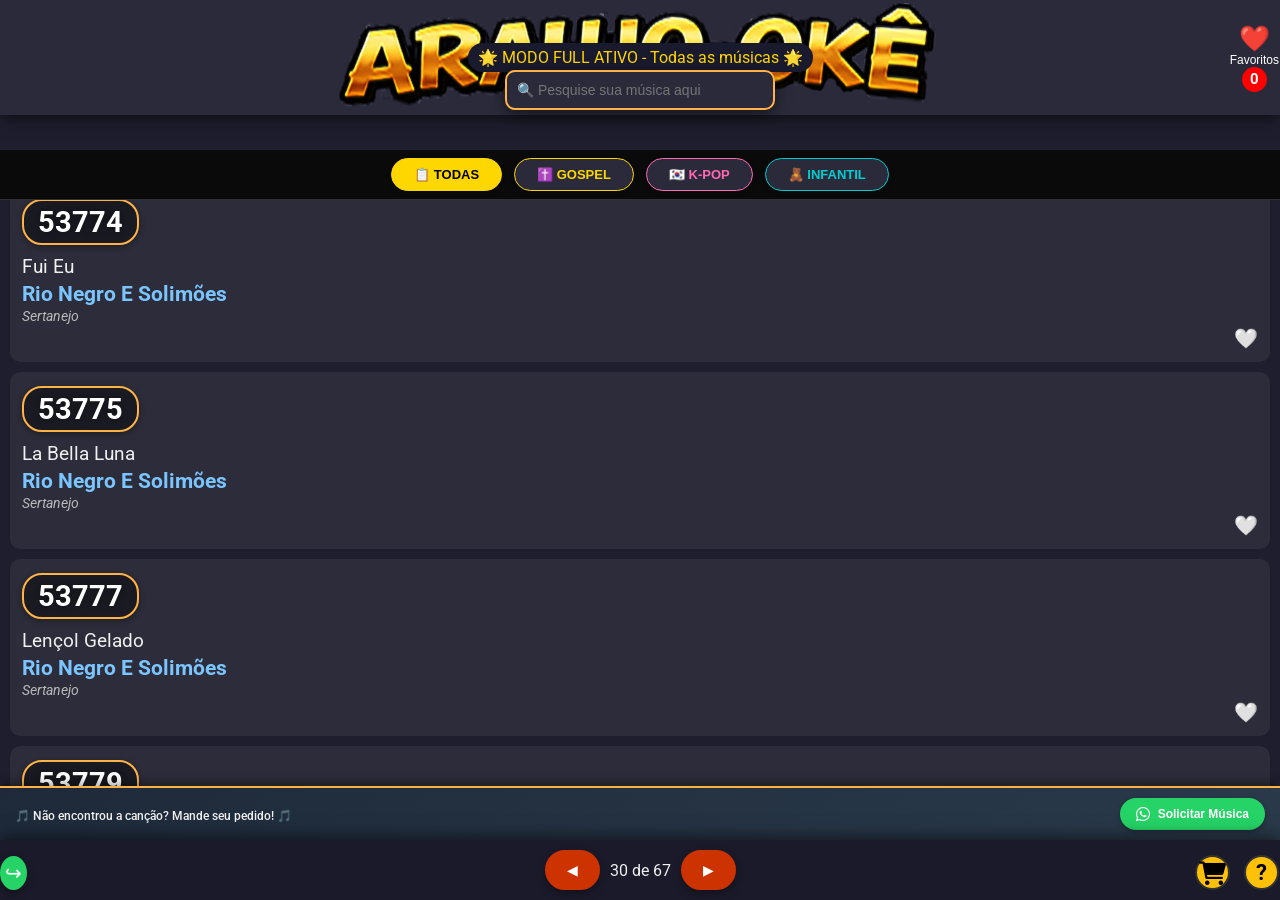
<file: index.html>
<!DOCTYPE html>
<html lang="pt-BR">
<head>
    <meta charset="UTF-8">
    <meta name="viewport" content="width=device-width, initial-scale=1.0, maximum-scale=1.0, user-scalable=no">
    <meta property="og:title" content="Catálogo ARAUJO-OKÊ">
    <meta property="og:description" content="Explore nosso catálogo completo de músicas para karaokê e divirta-se cantando!">
    <meta property="og:image" content="https://i.postimg.cc/zGgC8L0b/IMG-20250302-212454-732.webp">
    <meta property="og:url" content="https://ecdiversoes.github.io/catalogo2/">
    <title>Catálogo ARAUJO-OKÊ</title>
    <meta name="theme-color" content="#000000">
    <link rel="manifest" href="manifest.json">
    <link rel="stylesheet" href="https://cdnjs.cloudflare.com/ajax/libs/font-awesome/6.0.0/css/all.min.css">
    <link rel="apple-touch-icon" href="icon-192x192.png">
    <link rel="apple-touch-icon" href="icon-310x310.png">
    <link rel="icon" href="./favicon.ico" type="image/x-icon">
    <link rel="stylesheet" href="styles.css">
    <link href="https://fonts.googleapis.com/css2?family=Roboto:wght@400;500;700&display=swap" rel="stylesheet">
    <style>
        /* Espaçador para manter a altura original do título */
        .titulo-espacador {
            height: 48px;
            margin: 0;
            visibility: hidden;
        }
        
        @media (max-width: 480px) {
            .titulo-espacador {
                height: 40px;
            }
        }
        
        /* Estilos para os botões de filtro rápido - BARRA FIXA MAIS BAIXA */
        .filtros-rapidos {
            position: fixed;
            top: 150px;
            left: 0;
            width: 100%;
            display: flex;
            justify-content: center;
            gap: 12px;
            padding: 8px 10px;
            background-color: #0a0a0a;
            z-index: 999;
            border-bottom: 1px solid #333;
            flex-wrap: wrap;
        }
        
        .btn-filtro {
            padding: 8px 22px;
            border: none;
            border-radius: 30px;
            font-size: 13px;
            font-weight: bold;
            cursor: pointer;
            transition: all 0.3s ease;
            background-color: #2a2a3a;
            color: #FFFFFF;
            box-shadow: 0 2px 5px rgba(0, 0, 0, 0.2);
        }
        
        .btn-filtro:hover {
            transform: scale(1.05);
        }
        
        .btn-filtro.todas {
            background-color: #4dabf7;
            color: #000000;
        }
        
        .btn-filtro.todas:hover {
            background-color: #3a8fd6;
        }
        
        .btn-filtro.gospel {
            background-color: #2a2a3a;
            border: 1px solid #FFD700;
            color: #FFD700;
        }
        
        .btn-filtro.gospel:hover {
            background-color: #FFD700;
            color: #000000;
        }
        
        .btn-filtro.kpop {
            background-color: #2a2a3a;
            border: 1px solid #FF69B4;
            color: #FF69B4;
        }
        
        .btn-filtro.kpop:hover {
            background-color: #FF69B4;
            color: #000000;
        }
        
        /* Estilos para o botão Infantil */
        .btn-filtro.infantil {
            background-color: #2a2a3a;
            border: 1px solid #00CED1;
            color: #00CED1;
        }
        
        .btn-filtro.infantil:hover {
            background-color: #00CED1;
            color: #000000;
        }
        
        .btn-filtro.ativo {
            background-color: #FFD700;
            color: #000000;
            border: 1px solid #FFD700;
        }
        
        .btn-filtro.kpop.ativo {
            background-color: #FF69B4;
            color: #000000;
            border: 1px solid #FF69B4;
        }
        
        .btn-filtro.infantil.ativo {
            background-color: #00CED1;
            color: #000000;
            border: 1px solid #00CED1;
        }
        
        /* Ajuste da área rolável */
        .conteudo-rolavel {
            position: fixed;
            top: 175px;
            bottom: 60px;
            left: 0;
            right: 0;
            width: 100%;
            margin: 0;
            overflow-y: auto;
            padding: 0px;
        }
        
        @media (max-width: 480px) {
            .filtros-rapidos {
                top: 115px;
                padding: 6px 10px;
                gap: 6px;
            }
            
            .btn-filtro {
                padding: 5px 14px;
                font-size: 11px;
            }
            
            .conteudo-rolavel {
                top: 158px;
                bottom: 55px;
            }
        }
    </style>
</head>
<body>

<div class="rodape">
    <div class="rodape-mensagem">
        <span>🎵 Não encontrou a canção? Mande seu pedido! 🎵</span>
    </div>
    <button class="botao-pedido" onclick="enviarPedidoWhatsApp()">
        <i class="fab fa-whatsapp"></i> Solicitar Música
    </button>
</div>

<button class="share-button" onclick="compartilharWhatsApp()">
    &#x21AA;
    <span class="fallback-text"></span>
</button>

<div class="cabecalho-fixo">
    <!-- ESPAÇADOR INVISÍVEL PARA MANTER A ALTURA ORIGINAL -->
    <div class="titulo-espacador"></div>
    
    <input type="search" id="pesquisa" placeholder="🔍 Pesquise sua música aqui">
    <div id="resultado-pesquisa" class="resultado-pesquisa"></div>
    <div id="aviso"></div>
    <a href="favoritos.html" class="favoritos-link">
        <span class="heart">❤️</span>
        <span class="text">Favoritos</span>
        <span class="counter">0</span>
    </a>
    <a href="vendas.html" class="vendas-button">
        <i class="fas fa-shopping-cart"></i>
    </a>
    <a href="nova_tela.html" class="help-button">?</a>
    <div class="controles-paginacao">
        <button id="anterior">&#9664;</button>
        <span id="info-paginacao"> 1 de 1</span>
        <button id="proximo">&#9654;</button>
    </div>
</div>

<!-- BARRA FIXA DOS BOTÕES DE FILTRO -->
<div class="filtros-rapidos">
    <button id="btn-todas" class="btn-filtro todas ativo">📋 TODAS</button>
    <button id="btn-gospel" class="btn-filtro gospel">✝️ GOSPEL</button>
    <button id="btn-kpop" class="btn-filtro kpop">🇰🇷 K-POP</button>
    <button id="btn-infantil" class="btn-filtro infantil">🧸 INFANTIL</button>
</div>

<div class="conteudo-rolavel">
    <div id="catalogo" class="lista-simples"></div>
</div>

<script src="script.js"></script>

<script>
    // Funções para os botões de filtro rápido
    const btnTodas = document.getElementById('btn-todas');
    const btnGospel = document.getElementById('btn-gospel');
    const btnKpop = document.getElementById('btn-kpop');
    const btnInfantil = document.getElementById('btn-infantil');
    const pesquisaInput = document.getElementById('pesquisa');
    
    function filtrarPorGenero(genero) {
        // Limpa a pesquisa
        if (pesquisaInput) {
            pesquisaInput.value = '';
            sessionStorage.removeItem('termoPesquisaIndex');
        }
        
        // Dispara o filtro no script principal
        if (typeof window.filtrarPorGeneroExterno === 'function') {
            window.filtrarPorGeneroExterno(genero);
        } else {
            const event = new CustomEvent('filtroGenero', { detail: { genero: genero } });
            window.dispatchEvent(event);
        }
        
        // Atualiza estilo dos botões
        if (genero === 'todas') {
            btnTodas.classList.add('ativo');
            btnGospel.classList.remove('ativo');
            btnKpop.classList.remove('ativo');
            btnInfantil.classList.remove('ativo');
        } else if (genero === 'gospel') {
            btnGospel.classList.add('ativo');
            btnTodas.classList.remove('ativo');
            btnKpop.classList.remove('ativo');
            btnInfantil.classList.remove('ativo');
        } else if (genero === 'kpop') {
            btnKpop.classList.add('ativo');
            btnTodas.classList.remove('ativo');
            btnGospel.classList.remove('ativo');
            btnInfantil.classList.remove('ativo');
        } else if (genero === 'infantil') {
            btnInfantil.classList.add('ativo');
            btnTodas.classList.remove('ativo');
            btnGospel.classList.remove('ativo');
            btnKpop.classList.remove('ativo');
        }
    }
    
    if (btnTodas) {
        btnTodas.addEventListener('click', () => filtrarPorGenero('todas'));
    }
    
    if (btnGospel) {
        btnGospel.addEventListener('click', () => filtrarPorGenero('gospel'));
    }
    
    if (btnKpop) {
        btnKpop.addEventListener('click', () => filtrarPorGenero('kpop'));
    }
    
    if (btnInfantil) {
        btnInfantil.addEventListener('click', () => filtrarPorGenero('infantil'));
    }

    // ============================================
    // SERVICE WORKER - MÉTODO 2 (VERIFICAÇÃO DIRETA)
    // ============================================

    let redirecionamentoRealizado = false;
    const VERSAO_ATUAL = 'karaoke-cache-1.6'; // MANTENHA IGUAL AO SERVICE-WORKER.JS

    // Função para verificar versão no service-worker.js
    async function verificarVersaoServidor() {
        if (redirecionamentoRealizado) return false;
        
        try {
            // Busca o service-worker.js com timestamp para evitar cache
            const response = await fetch('./service-worker.js?t=' + Date.now());
            const swContent = await response.text();
            
            // Extrai a versão do arquivo
            const versaoMatch = swContent.match(/CACHE_NAME\s*=\s*['"]([^'"]+)['"]/);
            
            if (versaoMatch && versaoMatch[1]) {
                const versaoServidor = versaoMatch[1];
                console.log('[VERIFICAÇÃO] Versão no servidor:', versaoServidor);
                console.log('[VERIFICAÇÃO] Versão atual na página:', VERSAO_ATUAL);
                
                // Se as versões são diferentes, redireciona
                if (versaoServidor !== VERSAO_ATUAL) {
                    console.log('[VERIFICAÇÃO] ✅ VERSÃO DIFERENTE DETECTADA! Redirecionando...');
                    redirecionamentoRealizado = true;
                    
                    // Extrai também data e novas músicas do SW
                    const dataMatch = swContent.match(/DATA_ATUALIZACAO\s*=\s*['"]([^'"]+)['"]/);
                    const novasMatch = swContent.match(/NOVAS_CANCOES\s*=\s*['"]([^'"]+)['"]/);
                    
                    const dataAtualizacao = dataMatch ? dataMatch[1] : '04 de Maio 2026';
                    const novasCancoes = novasMatch ? novasMatch[1] : '+500';
                    
                    // Salva a nova versão no localStorage
                    localStorage.setItem('ultimaVersao', versaoServidor);
                    
                    // Redireciona para página de atualização
                    window.location.href = `./atualizacao.html?novas=${encodeURIComponent(novasCancoes)}&data=${encodeURIComponent(dataAtualizacao)}`;
                    return true;
                }
            } else {
                console.log('[VERIFICAÇÃO] Não foi possível encontrar a versão no service-worker.js');
            }
        } catch (error) {
            console.log('[VERIFICAÇÃO] Erro ao buscar service-worker.js:', error);
        }
        return false;
    }

    // Registra o Service Worker
    if ('serviceWorker' in navigator) {
        // Registra com timestamp para evitar cache
        navigator.serviceWorker.register('./service-worker.js?v=' + Date.now())
            .then(registration => {
                console.log('[SW] Service Worker registrado com sucesso');
                
                // Verifica se já existe um worker esperando
                if (registration.waiting && !redirecionamentoRealizado) {
                    console.log('[SW] Worker esperando encontrado');
                    redirecionamentoRealizado = true;
                    window.location.href = './atualizacao.html?novas=+500&data=04%20de%20Maio%202026';
                }
                
                // Detecta quando uma nova versão é encontrada
                registration.addEventListener('updatefound', () => {
                    const newWorker = registration.installing;
                    console.log('[SW] Nova versão do Service Worker encontrada!');
                    
                    newWorker.addEventListener('statechange', () => {
                        if (newWorker.state === 'installed' && navigator.serviceWorker.controller && !redirecionamentoRealizado) {
                            console.log('[SW] Nova versão instalada e pronta!');
                            redirecionamentoRealizado = true;
                            window.location.href = './atualizacao.html?novas=+500&data=04%20de%20Maio%202026';
                        }
                    });
                });
            })
            .catch(error => {
                console.log('[SW] Erro ao registrar Service Worker:', error);
            });
        
        // Escuta mensagens do Service Worker
        navigator.serviceWorker.addEventListener('message', (event) => {
            console.log('[SW] Mensagem recebida do Service Worker:', event.data);
            
            if (event.data && event.data.type === 'FORCE_REDIRECT' && !redirecionamentoRealizado) {
                console.log('[SW] FORCE_REDIRECT recebido');
                redirecionamentoRealizado = true;
                window.location.href = `./atualizacao.html?novas=${event.data.data.novasCancoes}&data=${encodeURIComponent(event.data.data.dataAtualizacao)}`;
            }
        });
    } else {
        console.log('[SW] Service Worker não é suportado neste navegador');
    }
    
    // ============================================
    // VERIFICAÇÃO PERIÓDICA ATIVA
    // ============================================
    
    // Verifica a cada 15 segundos (mais frequente)
    setInterval(() => {
        verificarVersaoServidor();
    }, 15000);
    
    // Verifica quando a página ganha foco
    window.addEventListener('focus', () => {
        console.log('[VERIFICAÇÃO] Página focada, verificando versão...');
        verificarVersaoServidor();
    });
    
    // Verificação inicial após 2 segundos
    setTimeout(() => {
        verificarVersaoServidor();
    }, 2000);
    
    // Verificação após 500ms (mais rápida)
    setTimeout(() => {
        verificarVersaoServidor();
    }, 500);
    
    // Exibe a versão atual no console para debug
    console.log('[INICIADO] Versão atual do catálogo:', VERSAO_ATUAL);
    console.log('[INICIADO] Sistema de atualização automática ativo (verificação a cada 15 segundos)');
</script>

</body>
</html>
</file>
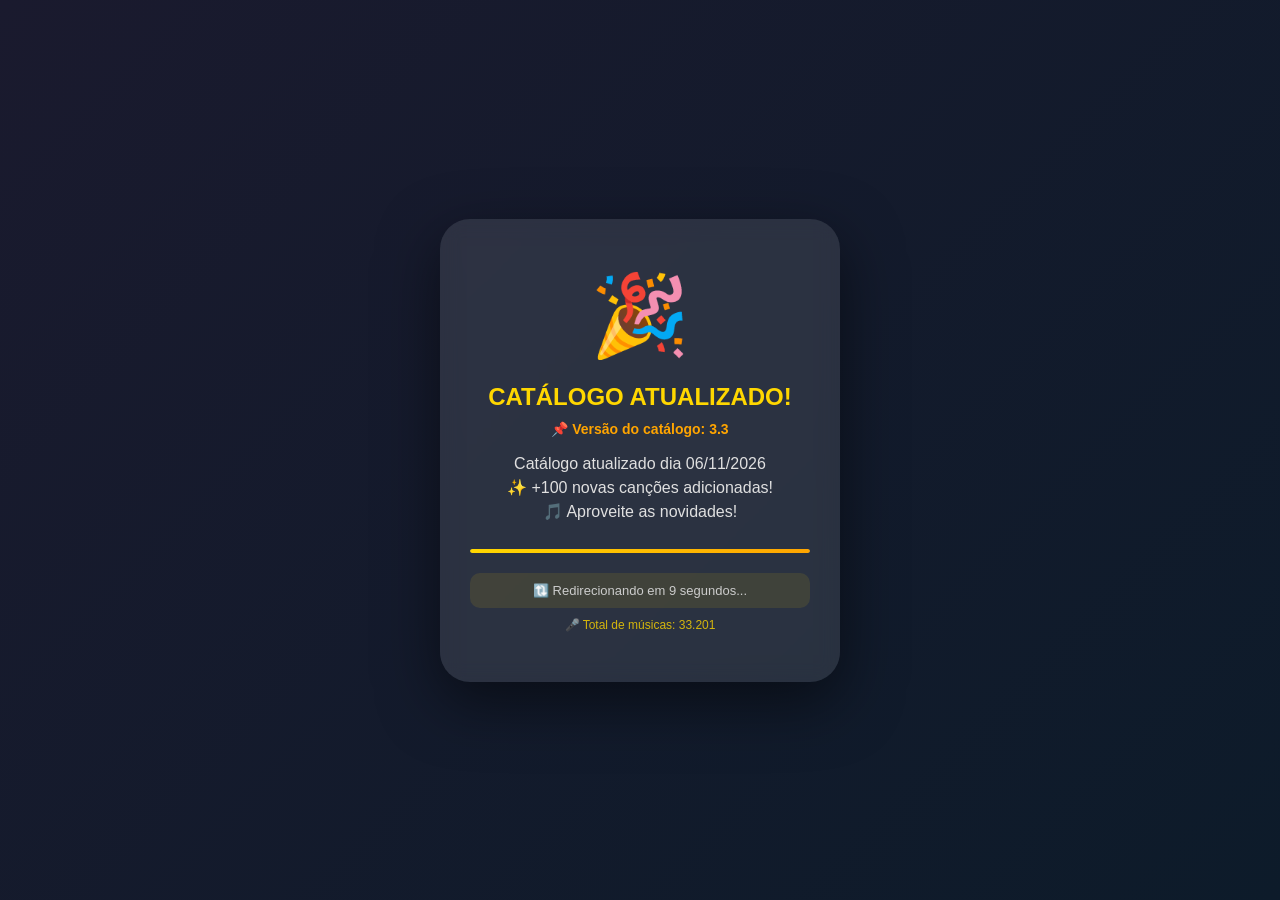
<file: atualizacao.html>
<!DOCTYPE html>
<html lang="pt-BR">
<head>
    <meta charset="UTF-8">
    <meta name="viewport" content="width=device-width, initial-scale=1.0, maximum-scale=1.0, user-scalable=no">
    <title>Atualizando - EC Karaokê Hits</title>
    <style>
        * {
            margin: 0;
            padding: 0;
            box-sizing: border-box;
        }
        
        body {
            font-family: 'Roboto', sans-serif;
            background: linear-gradient(135deg, #1a1a2e 0%, #0d1b2a 100%);
            min-height: 100vh;
            display: flex;
            justify-content: center;
            align-items: center;
            padding: 20px;
        }
        
        .container {
            background: rgba(255, 255, 255, 0.1);
            backdrop-filter: blur(10px);
            border-radius: 30px;
            padding: 50px 30px;
            text-align: center;
            max-width: 400px;
            width: 100%;
            box-shadow: 0 20px 60px rgba(0, 0, 0, 0.5);
            animation: fadeIn 0.3s ease;
        }
        
        @keyframes fadeIn {
            from {
                opacity: 0;
                transform: scale(0.95);
            }
            to {
                opacity: 1;
                transform: scale(1);
            }
        }
        
        .icone {
            font-size: 80px;
            animation: pulse 0.8s infinite;
        }
        
        @keyframes pulse {
            0%, 100% {
                transform: scale(1);
            }
            50% {
                transform: scale(1.1);
            }
        }
        
        h2 {
            color: #FFD700;
            font-size: 24px;
            margin: 20px 0 10px;
        }
        
        .versao-info {
            color: #FFA500;
            font-size: 14px;
            margin: 5px 0;
            font-weight: bold;
        }
        
        .mensagem {
            color: #E0E0E0;
            font-size: 16px;
            margin: 15px 0;
            line-height: 1.5;
        }
        
        .destaque {
            color: #FFD700;
            font-weight: bold;
            font-size: 18px;
            margin: 10px 0;
        }
        
        .info {
            background: rgba(255, 215, 0, 0.1);
            padding: 10px;
            border-radius: 10px;
            margin-top: 20px;
            font-size: 13px;
            color: #ccc;
        }
        
        .progresso {
            width: 100%;
            height: 4px;
            background: rgba(255, 255, 255, 0.2);
            border-radius: 2px;
            margin-top: 25px;
            overflow: hidden;
        }
        
        .progresso-bar {
            width: 0%;
            height: 100%;
            background: linear-gradient(90deg, #FFD700, #FFA500);
            border-radius: 2px;
            animation: progresso 10s linear forwards;
        }
        
        @keyframes progresso {
            from { width: 0%; }
            to { width: 100%; }
        }
        
        .total-musicas {
            font-size: 12px;
            color: #FFD700;
            margin-top: 10px;
            opacity: 0.8;
        }
    </style>
</head>
<body>
    <div class="container">
        <div class="icone">🎉</div>
        <h2>CATÁLOGO ATUALIZADO!</h2>
        <div class="versao-info">📌 Versão do catálogo: 3.3</div>
        <div class="mensagem" id="mensagem">
            Catálogo atualizado dia 06/11/2026<br>
            ✨ +100 novas canções adicionadas!<br>
            🎵 Aproveite as novidades!
        </div>
        <div class="progresso">
            <div class="progresso-bar"></div>
        </div>
        <div class="info">🔃 Redirecionando em 10 segundos...</div>
        <div class="total-musicas">🎤 Total de músicas: 33.201</div>
    </div>

    <script>
        // Contagem regressiva
        let segundos = 10;
        const infoDiv = document.querySelector('.info');
        
        const intervalo = setInterval(() => {
            segundos--;
            if (segundos > 0) {
                infoDiv.innerHTML = `🔃 Redirecionando em ${segundos} segundos...`;
            } else {
                clearInterval(intervalo);
            }
        }, 1000);
        
        // Redireciona para o index após 10 segundos
        setTimeout(() => {
            window.location.href = './index.html';
        }, 10000);
    </script>
</body>
</html>
</file>
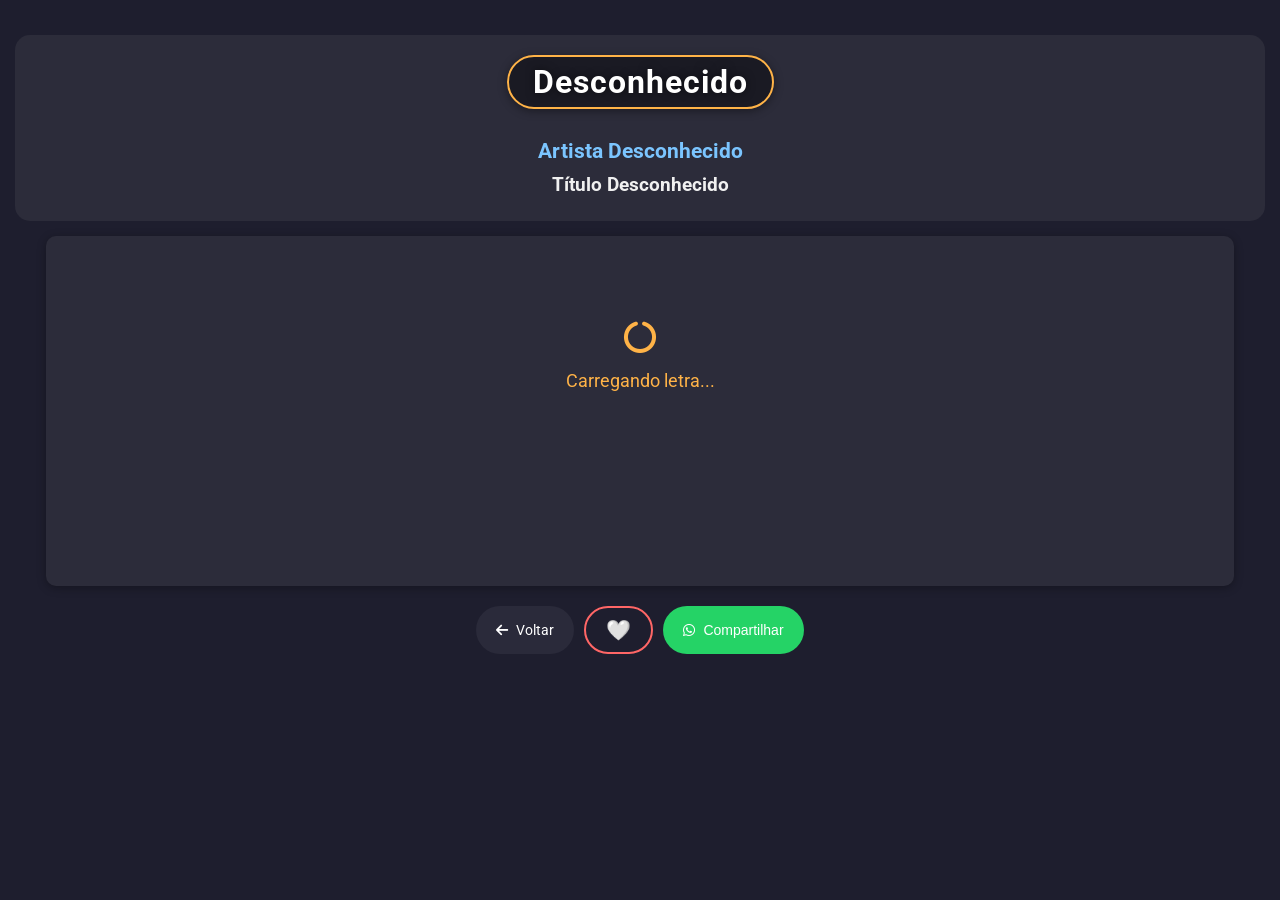
<file: detalhes.html>
<!DOCTYPE html>
<html lang="pt-BR">
<head>
    <meta charset="UTF-8">
    <meta name="viewport" content="width=device-width, initial-scale=1.0, maximum-scale=1.0, user-scalable=no">
    <title>Detalhes da Música</title>
    <link href="https://fonts.googleapis.com/css2?family=Roboto&display=swap" rel="stylesheet">
    <link rel="stylesheet" href="https://cdnjs.cloudflare.com/ajax/libs/font-awesome/6.0.0-beta3/css/all.min.css">
    <meta name="theme-color" content="#000000">
    <style>
        * {
            margin: 0;
            padding: 0;
            box-sizing: border-box;
        }

        body {
            font-family: 'Roboto', sans-serif;
            background-color: #1e1e2e;
            color: #f0f0f0;
            overflow-x: hidden;
        }

        .mini-player {
            width: 100%;
            max-width: 400px;
            margin: 10px auto;
            box-shadow: 0 4px 15px rgba(0, 0, 0, 0.5);
            border-radius: 10px;
            overflow: hidden;
            background-color: #2a2a3a;
        }

        .mini-player iframe {
            width: 100%;
            height: 180px;
            border: none;
        }

        .conteudo-detalhes {
            padding: 15px;
            text-align: center;
        }

        .detalhes {
            background-color: #2c2c3a;
            border-radius: 15px;
            padding: 20px 15px;
            margin-bottom: 15px;
        }

        #detalhes-numero {
            color: #ffffff;
            font-weight: bold;
            font-size: 2rem;
            text-shadow: 0 0 8px rgba(0, 0, 0, 0.5);
            background: rgba(0, 0, 0, 0.4);
            border: 2px solid #ffb347;
            border-radius: 40px;
            padding: 6px 24px;
            display: inline-block;
            margin-bottom: 20px;
            box-shadow: 0 2px 10px rgba(0, 0, 0, 0.4);
            letter-spacing: 1px;
        }

        #detalhes-cantor {
            font-size: 1.3rem;
            font-weight: bold;
            color: #7bc5ff;
            display: block;
            margin: 10px 0 5px;
        }

        #detalhes-musica {
            font-size: 1.2rem;
            font-weight: bold;
            color: #f0f0f0;
            display: block;
            margin: 5px 0;
        }

        .info-valores {
            display: flex;
            flex-direction: column;
            align-items: center;
        }

        .letra-container {
            margin: 15px auto;
            max-width: 95%;
            width: 100%;
        }

        .letra {
            background: #2c2c3a;
            padding: 20px;
            border-radius: 10px;
            box-shadow: 0 2px 10px rgba(0, 0, 0, 0.3);
            max-height: 450px;
            min-height: 250px;
            overflow-y: auto;
            color: #e0e0e0;
            white-space: pre-wrap;
            word-wrap: break-word;
            font-family: 'Roboto', 'Courier New', monospace;
            font-size: clamp(20px, 10vw, 24px);
            line-height: 1.8;
            text-align: left;
        }

        /* Indicador de loading dentro da própria letra */
        .letra-loading {
            display: flex;
            flex-direction: column;
            align-items: center;
            justify-content: center;
            gap: 12px;
            color: #ffb347;
            font-style: normal;
        }
        .letra-loading i {
            font-size: 32px;
            animation: spin 1s linear infinite;
        }
        @keyframes spin {
            from { transform: rotate(0deg); }
            to { transform: rotate(360deg); }
        }

        .letra::-webkit-scrollbar {
            width: 10px;
            height: 10px;
        }
        .letra::-webkit-scrollbar-track {
            background: #1a1a2a;
            border-radius: 10px;
            border: 1px solid #444;
        }
        .letra::-webkit-scrollbar-thumb {
            background: #ffb347;
            border-radius: 10px;
            border: 1px solid #1a1a2e;
        }
        .letra::-webkit-scrollbar-thumb:hover {
            background: #ffd966;
            cursor: pointer;
        }
        .letra {
            scrollbar-width: thin;
            scrollbar-color: #ffb347 #1a1a2a;
        }

        .botoes-acao {
            display: flex;
            justify-content: center;
            gap: 10px;
            margin: 20px 0;
            flex-wrap: wrap;
        }

        .botao {
            padding: 10px 20px;
            border: none;
            border-radius: 25px;
            cursor: pointer;
            transition: all 0.3s ease;
            display: flex;
            align-items: center;
            gap: 8px;
            text-decoration: none;
            font-size: 14px;
        }

        .voltar-btn { 
            background: #2a2a3a; 
            color: white; 
        }
        .voltar-btn:hover {
            background: #3a3a4e;
            transform: scale(1.05);
        }

        .favorito-btn { 
            background: transparent; 
            color: #ff6666; 
            font-size: 20px;
            border: 2px solid #ff6666;
        }
        .favorito-btn:hover {
            background: rgba(255, 102, 102, 0.2);
            transform: scale(1.05);
        }

        .compartilhar-btn { 
            background: #25D366; 
            color: white; 
            font-size: 14px;
        }
        .compartilhar-btn:hover {
            background: #128C7E;
            transform: scale(1.05);
        }

        .share-modal {
            display: none;
            position: fixed;
            top: 0;
            left: 0;
            width: 100%;
            height: 100%;
            background: rgba(0, 0, 0, 0.95);
            justify-content: center;
            align-items: center;
            z-index: 1000;
        }
        .share-content {
            background: #2c2c3a;
            padding: 25px;
            border-radius: 15px;
            text-align: center;
            max-width: 90%;
            position: relative;
            border: 1px solid #ffb347;
        }
        .share-close {
            position: absolute;
            top: 10px;
            right: 10px;
            background: none;
            border: none;
            font-size: 24px;
            cursor: pointer;
            color: #e0e0e0;
        }
        .share-close:hover {
            color: #ffb347;
        }
        .share-image {
            max-width: 300px;
            border-radius: 10px;
            margin: 15px 0;
            border: 2px solid #ffb347;
        }
        .share-actions button {
            margin: 0 5px;
            padding: 8px 25px;
            border-radius: 20px;
            border: none;
            background: #25D366;
            color: white;
            cursor: pointer;
            transition: all 0.3s ease;
        }
        .share-actions button:hover {
            background: #128C7E;
            transform: scale(1.05);
        }

        /* Não usamos mais o overlay global, mas mantemos o estilo caso precise */
        .carregando {
            display: none;
        }

        .feedback {
            position: fixed;
            bottom: 30px;
            left: 50%;
            transform: translateX(-50%);
            background-color: #2a2a3a;
            color: #ffb347;
            padding: 10px 20px;
            border-radius: 25px;
            font-size: 14px;
            z-index: 10000;
            border: 1px solid #ffb347;
            animation: fadeOut 2s ease forwards;
        }

        @keyframes fadeOut {
            0% { opacity: 1; }
            70% { opacity: 1; }
            100% { opacity: 0; visibility: hidden; }
        }

        @media (max-width: 480px) {
            .mini-player { 
                margin: 10px;
                max-width: 95%;
            }
            .mini-player iframe {
                height: 160px;
            }
            .letra {
                max-height: 400px;
                min-height: 200px;
                padding: 15px;
                font-size: 16px;
                line-height: 1.6;
            }
            .botao {
                padding: 8px 16px;
                font-size: 12px;
            }
            #detalhes-numero {
                font-size: 1.6rem;
                padding: 4px 18px;
                margin-bottom: 15px;
            }
            #detalhes-cantor {
                font-size: 1.1rem;
            }
            #detalhes-musica {
                font-size: 1rem;
            }
        }

        @media (min-width: 768px) {
            .letra {
                max-height: 550px;
                min-height: 350px;
                font-size: 18px;
            }
        }
    </style>
</head>
<body>
    <!-- Removido o overlay global de loading -->

    <div class="mini-player">
        <div id="mini-player-video"></div>
    </div>

    <div class="conteudo-detalhes">
        <div class="detalhes">
            <div class="info-valores">
                <span id="detalhes-numero">Desconhecido</span>
                <span id="detalhes-cantor">Artista Desconhecido</span>
                <span id="detalhes-musica">Título Desconhecido</span>
            </div>
        </div>

        <div class="letra-container">
            <div class="letra" id="detalhes-letra">
                <div class="letra-loading">
                    <i class="fas fa-circle-notch fa-spin"></i>
                    <span>Carregando letra...</span>
                </div>
            </div>
        </div>

        <div class="botoes-acao">
            <a href="index.html" class="botao voltar-btn" id="btn-voltar">
                <i class="fas fa-arrow-left"></i> Voltar
            </a>
            <button id="favorito-btn" class="botao favorito-btn">🤍</button>
            <button id="compartilhar-btn" class="botao compartilhar-btn">
                <i class="fab fa-whatsapp"></i> Compartilhar
            </button>
        </div>
    </div>

    <div class="share-modal" id="shareModal">
        <div class="share-content">
            <button class="share-close" onclick="closeShareModal()">×</button>
            <img id="shareImage" class="share-image" alt="Capa para Compartilhamento" loading="lazy">
            <div class="share-actions">
                <button onclick="downloadImage()"><i class="fas fa-download"></i> Baixar</button>
                <button onclick="closeShareModal()"><i class="fas fa-times"></i> Fechar</button>
            </div>
        </div>
    </div>

    <script>
        const API_KEY = 'AIzaSyC4kYpqMO4FmC5tsW2SJG4ocmTiS6d2vlM';
        const VAGALUME_API_KEY = '4d8f8b8a9c2a3b1e5f7g9h2j4k6l8m0n';

        function timeoutPromise(ms, promise) {
            return Promise.race([
                promise,
                new Promise((_, reject) => setTimeout(() => reject(new Error('Timeout')), ms))
            ]);
        }

        // 1. Lyrics.ovh
        async function buscarLetraLyricsOvh(artista, musica) {
            const artistaLimpo = artista.normalize('NFD').replace(/[\u0300-\u036f]/g, '').toLowerCase();
            const musicaLimpo = musica.normalize('NFD').replace(/[\u0300-\u036f]/g, '').toLowerCase();
            const url = `https://api.lyrics.ovh/v1/${encodeURIComponent(artistaLimpo)}/${encodeURIComponent(musicaLimpo)}`;
            try {
                const response = await timeoutPromise(2000, fetch(url));
                if (!response.ok) throw new Error('Não encontrado');
                const data = await response.json();
                return data.lyrics || null;
            } catch {
                return null;
            }
        }

        // 2. LRCLIB
        async function buscarLetraLRCLIB(artista, musica) {
            const artistaLimpo = artista.normalize('NFD').replace(/[\u0300-\u036f]/g, '').toLowerCase();
            const musicaLimpo = musica.normalize('NFD').replace(/[\u0300-\u036f]/g, '').toLowerCase();
            const url = `https://lrclib.net/api/get?artist_name=${encodeURIComponent(artistaLimpo)}&track_name=${encodeURIComponent(musicaLimpo)}`;
            try {
                const response = await timeoutPromise(2000, fetch(url));
                if (!response.ok) throw new Error('Não encontrado');
                const data = await response.json();
                return data.syncedLyrics || data.plainLyrics || null;
            } catch {
                return null;
            }
        }

        // 3. Vagalume
        async function buscarLetraVagalume(artista, musica) {
            const url = `https://api.vagalume.com.br/search.php?art=${encodeURIComponent(artista)}&mus=${encodeURIComponent(musica)}&apikey=${VAGALUME_API_KEY}`;
            try {
                const response = await timeoutPromise(2000, fetch(url));
                if (!response.ok) throw new Error('Não encontrado');
                const data = await response.json();
                if (data.mus && data.mus[0] && data.mus[0].text) {
                    return data.mus[0].text;
                }
                return null;
            } catch {
                return null;
            }
        }

        // 4. ChartLyrics
        async function buscarLetraChartLyrics(artista, musica) {
            const url = `http://api.chartlyrics.com/apiv1.asmx/SearchLyricDirect?artist=${encodeURIComponent(artista)}&song=${encodeURIComponent(musica)}`;
            try {
                const response = await timeoutPromise(2000, fetch(url));
                if (!response.ok) throw new Error('Não encontrado');
                const text = await response.text();
                const parser = new DOMParser();
                const xmlDoc = parser.parseFromString(text, "text/xml");
                const lyricNode = xmlDoc.getElementsByTagName("Lyric")[0];
                if (lyricNode && lyricNode.textContent && lyricNode.textContent.length > 50) {
                    return lyricNode.textContent;
                }
                return null;
            } catch {
                return null;
            }
        }

        // 5. Genius (API não oficial)
        async function buscarLetraGenius(artista, musica) {
            const query = `${artista} ${musica}`;
            const searchUrl = `https://genius.com/api/search?q=${encodeURIComponent(query)}`;
            try {
                const searchResp = await timeoutPromise(2000, fetch(searchUrl));
                if (!searchResp.ok) throw new Error('Erro na busca');
                const searchData = await searchResp.json();
                const hits = searchData.response?.hits;
                if (!hits || hits.length === 0) throw new Error('Nenhum resultado');
                
                let targetHit = null;
                for (const hit of hits) {
                    const result = hit.result;
                    const titleNorm = result.title.toLowerCase().normalize('NFD').replace(/[\u0300-\u036f]/g, '');
                    const artistNorm = result.primary_artist.name.toLowerCase().normalize('NFD').replace(/[\u0300-\u036f]/g, '');
                    const musicaNorm = musica.toLowerCase().normalize('NFD').replace(/[\u0300-\u036f]/g, '');
                    const artistaNorm = artista.toLowerCase().normalize('NFD').replace(/[\u0300-\u036f]/g, '');
                    if ((titleNorm.includes(musicaNorm) || musicaNorm.includes(titleNorm)) && 
                        (artistNorm.includes(artistaNorm) || artistaNorm.includes(artistNorm))) {
                        targetHit = result;
                        break;
                    }
                }
                if (!targetHit) targetHit = hits[0].result;
                
                const songId = targetHit.id;
                const songUrl = `https://genius.com/api/songs/${songId}`;
                const songResp = await timeoutPromise(2000, fetch(songUrl));
                if (!songResp.ok) throw new Error('Erro ao buscar letra');
                const songData = await songResp.json();
                const lyricsHtml = songData.response?.song?.lyrics_html;
                if (lyricsHtml) {
                    const tempDiv = document.createElement('div');
                    tempDiv.innerHTML = lyricsHtml;
                    let letra = tempDiv.innerText;
                    if (letra && letra.length > 50) {
                        return letra.trim();
                    }
                }
                return null;
            } catch {
                return null;
            }
        }

        // Busca letra com múltiplas fontes (sem timeout global, para não atrasar a página)
        async function buscarLetraMultiplasFontes(artista, musica) {
            console.log(`Buscando letra para: ${artista} - ${musica}`);
            
            const fonts = [
                buscarLetraLyricsOvh,
                buscarLetraLRCLIB,
                buscarLetraVagalume,
                buscarLetraChartLyrics,
                buscarLetraGenius
            ];
            
            // Executa em paralelo e pega a primeira que retornar com sucesso
            const results = await Promise.allSettled(fonts.map(fn => fn(artista, musica)));
            
            for (const result of results) {
                if (result.status === 'fulfilled' && result.value && result.value.length > 50) {
                    return result.value;
                }
            }
            
            return 'Desculpe, não foi possível encontrar a letra desta música.';
        }

        async function buscarVideoYouTube(cantor, musica) {
            const query = `${cantor} ${musica} oficial`;
            const url = `https://www.googleapis.com/youtube/v3/search?part=snippet&maxResults=1&q=${encodeURIComponent(query)}&key=${API_KEY}`;
            try {
                const response = await timeoutPromise(3000, fetch(url));
                if (!response.ok) throw new Error('Falha ao buscar vídeo');
                const data = await response.json();
                if (data.items.length === 0) throw new Error('Nenhum vídeo encontrado');
                return data.items[0].id.videoId;
            } catch (error) {
                console.error('Erro ao buscar vídeo:', error);
                return null;
            }
        }

        function mostrarFeedback(mensagem) {
            const feedback = document.createElement('div');
            feedback.className = 'feedback';
            feedback.textContent = mensagem;
            document.body.appendChild(feedback);
            setTimeout(() => {
                feedback.style.opacity = '0';
                setTimeout(() => feedback.remove(), 500);
            }, 2000);
        }

        // Função que carrega apenas os dados essenciais (sem esperar letra)
        async function carregarMusicaEssencial() {
            const params = new URLSearchParams(window.location.search);
            const numero = parseInt(params.get('numero'), 10);
            try {
                const response = await fetch('songs.json');
                if (!response.ok) throw new Error('Falha ao carregar dados');
                const data = await response.json();
                const musica = data.find(m => m.numero === numero);
                if (!musica) throw new Error('Música não encontrada');

                document.getElementById('detalhes-numero').textContent = musica.numero;
                document.getElementById('detalhes-cantor').textContent = musica.cantor;
                document.getElementById('detalhes-musica').textContent = musica.musica;

                window.musicaAtual = musica;
                atualizarEstadoFavorito();

                // Carrega o vídeo (assíncrono, sem travar)
                buscarVideoYouTube(musica.cantor, musica.musica).then(videoId => {
                    const videoContainer = document.getElementById('mini-player-video');
                    if (videoId && videoContainer) {
                        videoContainer.innerHTML = `
                            <iframe src="https://www.youtube.com/embed/${videoId}?rel=0&modestbranding=1&controls=1" 
                                    frameborder="0" 
                                    allow="accelerometer; autoplay; encrypted-media; gyroscope" 
                                    allowfullscreen>
                            </iframe>
                        `;
                    } else if (videoContainer) {
                        videoContainer.innerHTML = '<p style="color:#E0E0E0; text-align:center; padding:20px;">Nenhum vídeo encontrado.</p>';
                    }
                });

                // Busca a letra em segundo plano e atualiza o container
                buscarLetraMultiplasFontes(musica.cantor, musica.musica).then(letra => {
                    const letraDiv = document.getElementById('detalhes-letra');
                    letraDiv.innerHTML = letra.replace(/\n/g, '<br>');
                });

            } catch (error) {
                console.error('Erro:', error);
                alert('Erro ao carregar a música. Tente novamente.');
            }
        }

        function atualizarEstadoFavorito() {
            const btn = document.getElementById('favorito-btn');
            const favoritos = JSON.parse(localStorage.getItem('favoritos')) || [];
            const musica = window.musicaAtual;
            if (!musica) return;
            const favoritada = favoritos.some(f => f.numero === musica.numero);
            btn.textContent = favoritada ? '❤️' : '🤍';
        }

        function toggleFavorito() {
            const btn = document.getElementById('favorito-btn');
            const favoritos = JSON.parse(localStorage.getItem('favoritos')) || [];
            const musica = window.musicaAtual;
            if (!musica) return;
            const favoritada = favoritos.some(f => f.numero === musica.numero);
            if (favoritada) {
                const novosFavoritos = favoritos.filter(f => f.numero !== musica.numero);
                localStorage.setItem('favoritos', JSON.stringify(novosFavoritos));
                btn.textContent = '🤍';
                mostrarFeedback('💔 Removido dos favoritos!');
            } else {
                favoritos.push(musica);
                localStorage.setItem('favoritos', JSON.stringify(favoritos));
                btn.textContent = '❤️';
                mostrarFeedback('❤️ Adicionado aos favoritos!');
            }
        }

        function compartilharWhatsApp() {
            const musica = window.musicaAtual;
            if (!musica) {
                alert('Nenhuma música carregada para compartilhar.');
                return;
            }
            const mensagem = `🎵 *DESCUBRA ESSA MÚSICA!* 🎵\n\n✨ *Música:* ${musica.musica}\n🎤 *Artista:* ${musica.cantor}\n🔢 *Código:* ${musica.numero}`;
            window.open(`https://api.whatsapp.com/send?text=${encodeURIComponent(mensagem)}`, '_blank');
        }

        function closeShareModal() {
            document.getElementById('shareModal').style.display = 'none';
        }
        
        function downloadImage() {
            alert('Funcionalidade de download disponível em breve!');
        }

        // Event listeners
        document.getElementById('favorito-btn').addEventListener('click', toggleFavorito);
        document.getElementById('compartilhar-btn').addEventListener('click', compartilharWhatsApp);
        document.getElementById('btn-voltar').addEventListener('click', function() {
            localStorage.setItem('retornandoDeDetalhes', 'true');
        });

        document.addEventListener('DOMContentLoaded', carregarMusicaEssencial);
    </script>
</body>
</html>
</file>
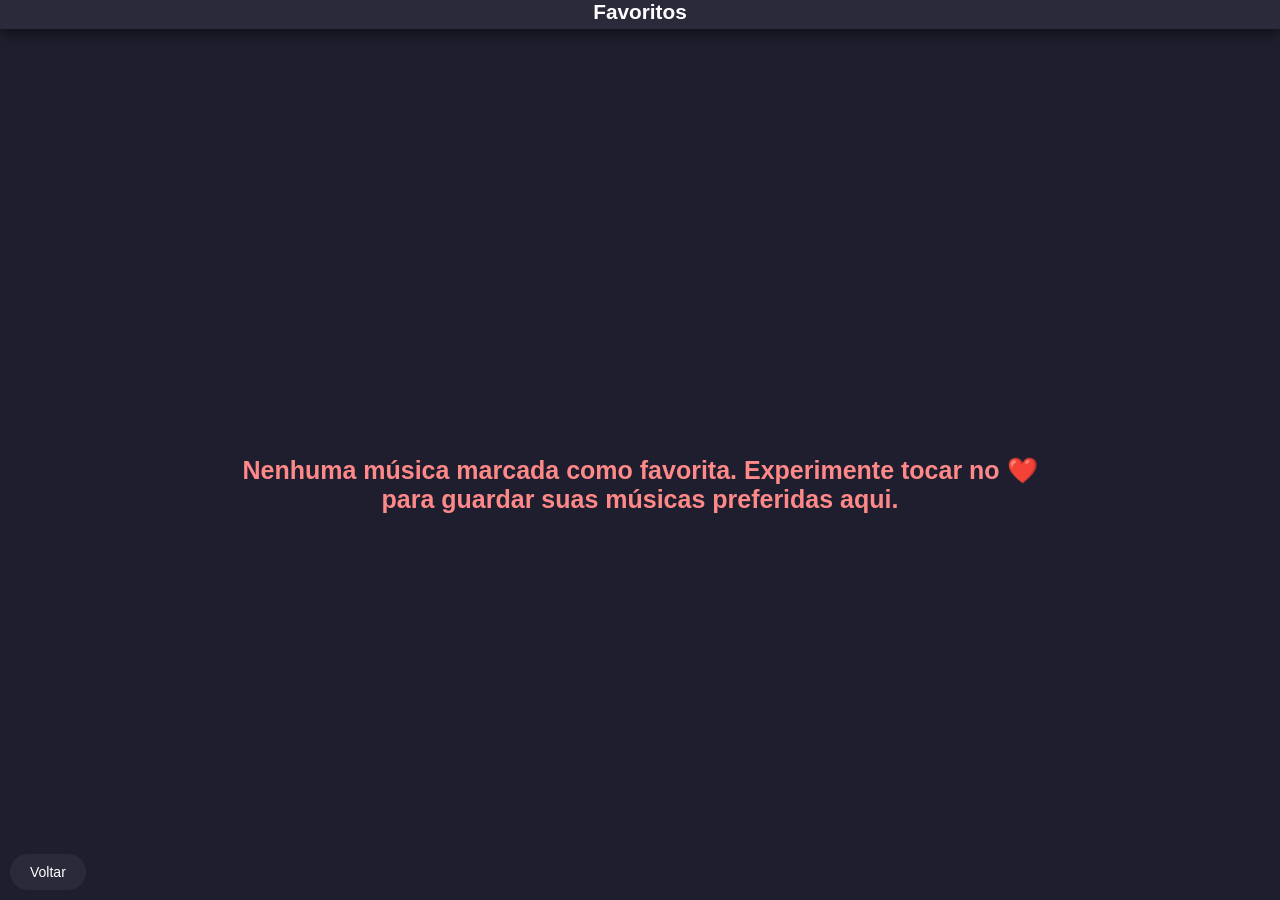
<file: favoritos.html>
<!DOCTYPE html>
<html lang="pt-BR">
<head>
    <meta name="viewport" content="width=device-width, initial-scale=1.0, maximum-scale=1.0, user-scalable=no">
    <title>Favoritos</title>
    <link rel="stylesheet" href="styles.css">
    <link rel="manifest" href="manifest.json">
    <link rel="icon" href="./favicon.ico" type="image/x-icon">
    <meta charset="UTF-8">
    <meta name="theme-color" content="#000000">
    <!-- Font Awesome para usar ícones -->
    <link rel="stylesheet" href="https://cdnjs.cloudflare.com/ajax/libs/font-awesome/6.0.0-beta3/css/all.min.css">
</head>
<body>
    <!-- Cabeçalho Fixo -->
    <div class="cabecalho-fixo-favoritos">
        <h1>Favoritos</h1>
    </div>

    <!-- Área Rolável de Favoritos -->
    <div class="conteudo-rolavel-favoritos">
        <div id="favoritos" class="lista-simples-favoritos"></div>
    </div>

    <!-- Botão de Voltar -->
    <a href="index.html" class="back-button">Voltar</a>

    <script>
	

	
	
	
        // Carrega os favoritos do localStorage
        let favoritos = [];
        try {
            favoritos = JSON.parse(localStorage.getItem('favoritos')) || [];
        } catch (e) {
            console.error('Erro ao carregar favoritos do localStorage:', e);
            localStorage.setItem('favoritos', JSON.stringify([])); // Reseta o localStorage se estiver corrompido
        }

        // Função para exibir a lista de favoritos
        function exibirFavoritos() {
            const favoritosContainer = document.getElementById('favoritos');

            if (favoritosContainer) {
                favoritosContainer.innerHTML = '';

                if (favoritos.length === 0) {
                    favoritosContainer.innerHTML = `
                        <div id="mensagem-favoritos">
                            Nenhuma música marcada como favorita.  
                            Experimente tocar no ❤️ para guardar suas músicas preferidas aqui.
                        </div>
                    `;
                    return;
                }

                // Renderiza a lista de favoritos
                favoritosContainer.innerHTML = favoritos
                    .map(musica => `
                        <div class="item-lista" data-numero="${musica.numero}" data-cantor="${encodeURIComponent(musica.cantor)}" data-musica="${encodeURIComponent(musica.musica)}">
                            <!-- Conteúdo principal do item -->
                            <div class="conteudo-item">
                                <span class="numero">${musica.numero || ''}</span>
                                <span class="musica">${musica.musica || 'Título Desconhecido'}</span>
                                <span class="cantor">${musica.cantor || 'Artista Desconhecido'}</span>
                            </div>
                            <!-- Botões do item -->
                            <div class="botoes-item">
                                <!-- Botão de Favoritos -->
                                <span class="favorito-btn" onclick="toggleFavorito('${musica.numero}')">
                                    ${favoritos.some(fav => fav.numero === musica.numero) ? '❤️' : '🤍'}
                                </span>
                            </div>
                        </div>
                    `).join('');

                // Adiciona eventos de clique aos itens da lista de favoritos
                const itensLista = document.querySelectorAll('.item-lista');
                itensLista.forEach(item => {
                    item.addEventListener('click', function (event) {
                        // Verifica se o clique foi no botão de favoritos
                        if (event.target.closest('.favorito-btn')) {
                            return; // Ignora o clique no botão de favoritos
                        }

                        // Captura os dados do item clicado
                        const numero = this.getAttribute('data-numero');
                        const cantor = decodeURIComponent(this.getAttribute('data-cantor'));
                        const musica = decodeURIComponent(this.getAttribute('data-musica'));

                        // Redireciona para a página de detalhes
                        abrirDetalhes(numero, cantor, musica);
                    });
                });
            }
        }

        // Função para redirecionar para a página de detalhes
        function abrirDetalhes(numero, cantor, musica) {
            const url = `detalhes.html?numero=${numero}&cantor=${encodeURIComponent(cantor)}&musica=${encodeURIComponent(musica)}`;
            window.location.href = url;
        }

        // Função para alternar o estado de favorito
        function toggleFavorito(numeroStr) {
            const numero = Number(numeroStr);
            const index = favoritos.findIndex(fav => fav.numero === numero);
            if (index === -1) {
                // Adiciona aos favoritos
                favoritos.push({ numero }); // Apenas o número, já que a música é favoritada
            } else {
                // Remove dos favoritos
                favoritos.splice(index, 1);
            }
            // Atualiza o localStorage com os novos favoritos
            localStorage.setItem('favoritos', JSON.stringify(favoritos));
            // Atualiza a lista de favoritos na página
            exibirFavoritos();
        }

        // Exibe os favoritos ao carregar a página
        document.addEventListener('DOMContentLoaded', exibirFavoritos);
    </script>
</body>
</html>
</file>
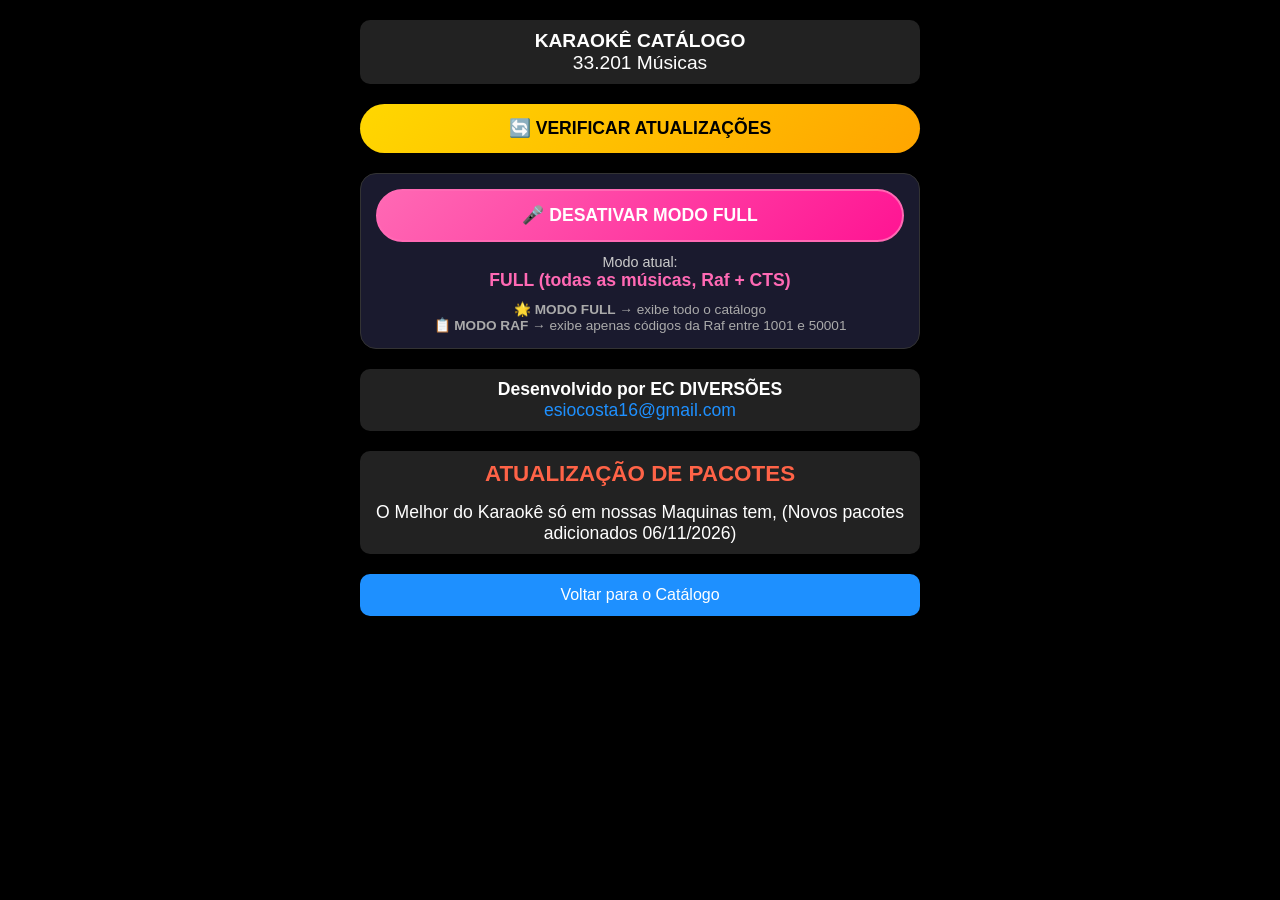
<file: nova_tela.html>
<!DOCTYPE html>
<html lang="pt-BR">
<head>
    <meta charset="UTF-8"> 
    <meta name="viewport" content="width=device-width, initial-scale=1.0, maximum-scale=1.0, user-scalable=no">
    <title>Configurações - EC Karaokê</title>
    <link rel="stylesheet" href="styles.css">
    <meta name="theme-color" content="#000000">
    <style>
        body {
            font-family: 'Roboto', sans-serif;
            background-color: #000;
            margin: 0;
            padding: 0;
            height: 100vh;
            overflow: hidden;
        }
        .nova-tela {
            width: 100%;
            max-width: 600px;
            padding: 20px;
            margin: 0 auto;
            position: fixed;
            top: 0;
            left: 0;
            right: 0;
            bottom: 0;
            overflow-y: auto;
            background-color: #000;
            z-index: 999;
        }
        .locacoes {
            background-color: #222;
            padding: 10px;
            border-radius: 10px;
            text-align: center;
        }
        .locacoes p {
            font-size: 1.2rem;
            color: #FFF;
        }
        .info-desenv, .atualizacao-pacotes {
            margin-top: 20px;
            background-color: #222;
            padding: 10px;
            border-radius: 10px;
            text-align: center;
        }
        .info-desenv p, .atualizacao-pacotes p {
            font-size: 1.1rem;
            color: #FFF;
        }
        .info-desenv a {
            color: #1E90FF;
            text-decoration: none;
        }
        .atualizacao-pacotes h3 {
            font-size: 1.4rem;
            color: #FF6347;
            margin-bottom: 15px;
        }
        .btn-verificar {
            background: linear-gradient(135deg, #FFD700, #FFA500);
            color: #000;
            border: none;
            padding: 14px 20px;
            border-radius: 50px;
            font-size: 1.1rem;
            font-weight: bold;
            cursor: pointer;
            width: 100%;
            margin-top: 20px;
        }
        .botao-voltar {
            background-color: #1E90FF;
            color: white;
            padding: 12px 20px;
            border-radius: 10px;
            text-decoration: none;
            display: block;
            width: 100%;
            margin-top: 20px;
            text-align: center;
        }
        .toggle-modo-card {
            background-color: #1a1a2e;
            border-radius: 16px;
            padding: 15px;
            margin-top: 20px;
            border: 1px solid #333;
        }
        .toggle-btn {
            background: linear-gradient(135deg, #2a2a3a, #1a1a2e);
            border: 2px solid #FFD700;
            color: #FFD700;
            padding: 14px 20px;
            border-radius: 60px;
            font-size: 1.1rem;
            font-weight: bold;
            cursor: pointer;
            width: 100%;
            transition: all 0.3s ease;
        }
        .toggle-btn.ativo {
            background: linear-gradient(135deg, #FF69B4, #FF1493);
            border-color: #FF69B4;
            color: #fff;
        }
        .status-modo {
            text-align: center;
            margin-top: 12px;
            font-size: 0.9rem;
            color: #ccc;
        }
        .status-modo span {
            font-weight: bold;
            font-size: 1.1rem;
        }
        .full-status { color: #FFD700; }
        .raf-status { color: #FF69B4; }
        .info-modo {
            font-size: 0.85rem;
            color: #aaa;
            margin-top: 10px;
            text-align: center;
        }
    </style>
</head>
<body>
<div class="nova-tela"> 
    <div class="locacoes">
        <p><strong>KARAOKÊ CATÁLOGO</strong></p>
        <p>33.201 Músicas</p>
    </div>
    <button class="btn-verificar" onclick="window.location.href='atualizacao.html'">
        🔄 VERIFICAR ATUALIZAÇÕES
    </button>
    <div class="toggle-modo-card">
        <button id="btnToggleModo" class="toggle-btn" onclick="alternarModoExibicao()">
            🌟 ATIVAR MODO FULL
        </button>
        <div class="status-modo">
            Modo atual:<br>
            <span id="modoStatusText" class="full-status">RAF (1001 a 50001)</span>
        </div>
        <div class="info-modo">
            🌟 <strong>MODO FULL</strong> → exibe todo o catálogo<br>
            📋 <strong>MODO RAF</strong> → exibe apenas códigos da Raf entre 1001 e 50001
        </div>
    </div>
    <div class="info-desenv">
        <p><strong>Desenvolvido por EC DIVERSÕES</strong></p>
        <p><a href="mailto:esiocosta16@gmail.com">esiocosta16@gmail.com</a></p>
    </div>
    <div class="atualizacao-pacotes">
        <h3>ATUALIZAÇÃO DE PACOTES</h3>
        <p>O Melhor do Karaokê só em nossas Maquinas tem, (Novos pacotes adicionados 06/11/2026)</p>
    </div>
    <a href="index.html" class="botao-voltar">Voltar para o Catálogo</a>
</div>
<script src="config.js"></script>
<script>
    function alternarModoExibicao() {
        const novoModo = toggleModoFull();   // função do config.js
        const btn = document.getElementById('btnToggleModo');
        if (novoModo) {
            btn.innerHTML = '✓ MODO FULL ATIVADO!';
        } else {
            btn.innerHTML = '✓ MODO RAF ATIVADO!';
        }
        setTimeout(() => atualizarInterfaceModo(), 1500);
    }
    function atualizarInterfaceModo() {
        const modo = loadConfig(); // true = FULL, false = NORMAL
        const btn = document.getElementById('btnToggleModo');
        const statusSpan = document.getElementById('modoStatusText');
        if (!modo) {
            btn.innerHTML = '🌟 ATIVAR MODO FULL';
            btn.classList.remove('ativo');
            statusSpan.innerHTML = 'RAF (1001 a 50001)';
            statusSpan.className = 'full-status';
        } else {
            btn.innerHTML = '🎤 DESATIVAR MODO FULL';
            btn.classList.add('ativo');
            statusSpan.innerHTML = 'FULL (todas as músicas, Raf + CTS)';
            statusSpan.className = 'raf-status';
        }
    }
    document.addEventListener('DOMContentLoaded', atualizarInterfaceModo);
</script>
</body>
</html>
</file>
<file: styles.css>
/* Reset básico */
* {
    margin: 0;
    padding: 0;
    box-sizing: border-box;
}

body {
    font-family: 'Roboto', sans-serif;
    background-color: #1e1e2e;
    color: #f0f0f0;
    overflow-x: hidden;
}

/* Cabeçalho Fixo */
.cabecalho-fixo-favoritos {
    position: fixed;
    top: 0;
    left: 0;
    width: 100%;
    background-color: #2a2a3a;
    z-index: 1500;
    padding: 0px;
    box-shadow: 0 4px 15px rgba(0, 0, 0, 0.5);
    text-align: center;
}

/* Área Rolável de Músicas pagina favoritos */
.conteudo-rolavel-favoritos {
    position: fixed;
    top: 30px;
    bottom: 0px;
    left: 0;
    right: 0;
    width: 100%;
    margin: 0;
    overflow-y: auto;
    padding: 10px;
}

h1 {
    color: #FFFFFF;
    font-size: 1.3rem;
    margin-bottom: 5px;
}

.atualizacao-info {
    margin-top: 0px;
    margin-bottom: 5px;
    font-size: 12px;
    color: #dddddd;
}

/* ======================================== */
/* CONTROLE DO FUNDO (IMAGEM)               */
/* ======================================== */
.cabecalho-fixo {
    position: fixed;
    top: 0;
    left: 0;
    width: 100%;
    background-color: #2a2a3a;
    background-image: url('imagens/karaoke.png');
    background-size: 50% auto;
    background-position: center;
    background-repeat: no-repeat;
    background-blend-mode: hard-light;
    z-index: 1000;
    padding: 0px;
    box-shadow: 0 4px 15px rgba(0, 0, 0, 0.5);
    text-align: center;
    height: 115px;
}

/* ======================================== */
/* CONTROLE DA CAIXA DE PESQUISA            */
/* ======================================== */
#pesquisa {
    position: fixed;
    top: 70px;
    left: 50%;
    transform: translateX(-50%);
    width: 90%;
    max-width: 270px;
    padding: 10px;
    font-size: 14px;
    border: 2px solid #ffb347;
    border-radius: 10px;
    background-color: #2a2a3a;
    color: #FFFFFF;
    margin: 0;
    transition: all 0.3s ease;
    box-shadow: 0 4px 15px rgba(0, 0, 0, 0.5);
    z-index: 1001;
    background-image: none;
}

/* ======================================== */
/* AJUSTE ESPECÍFICO PARA CELULAR           */
/* ======================================== */
@media (max-width: 768px) {
    .cabecalho-fixo {
        background-position: center 0px !important;
        background-size: 80% auto !important;
        height: 120px !important;
    }
}

/* Estilo para o resultado da pesquisa */
.resultado-pesquisa {
    font-size: 16px;
    color: #cccccc;
    margin-top: 5px;
    text-align: center;
    display: none;
}

/* Área Rolável de Músicas */
.conteudo-rolavel {
    position: fixed;
    top: 100px;
    bottom: 0px;
    left: 0;
    right: 0;
    width: 100%;
    margin: 0;
    overflow-y: auto;
    padding: 0px;
}

/* Barra de rolagem personalizada */
.conteudo-rolavel::-webkit-scrollbar {
    width: 8px;
}

.conteudo-rolavel::-webkit-scrollbar-thumb {
    background-color: #3a3a4a;
    border-radius: 10px;
}

/* Lista */
.lista-simples {
    display: flex;
    flex-direction: column;
    gap: 10px;
    padding: 10px;
    width: 100%;
    margin: 0;
}

.lista-simples-favoritos {
    display: flex;
    flex-direction: column;
    gap: 10px;
    padding: 10px;
    width: 100%;
    margin: 0;
}

/* Estilo para os itens da lista */
.item-lista {
    display: flex;
    flex-direction: column;
    justify-content: flex-start;
    padding: 12px;          /* aumentei o padding interno para dar mais respiro */
    background-color: #2c2c3a;
    border-radius: 10px;
    transition: transform 0.2s ease-in-out, box-shadow 0.2s ease-in-out;
    cursor: pointer;
    min-height: 50px;
    overflow: hidden;
    text-overflow: ellipsis;
    text-align: left;
}

/* Alinhamento dos números, cantores e músicas à esquerda */
.numero, .cantor, .musica, .genero {
    display: block;
    text-align: left;
    margin: 2px 0;
}

/* NÚMERO DA CANÇÃO: BRANCO, MAIOR, COM MOLDURA E DESTAQUE */
.numero {
    color: #ffffff;
    font-weight: bold;
    font-size: 1.8rem;       /* um pouco maior que antes */
    text-shadow: 0 0 8px rgba(0, 0, 0, 0.5);
    
    /* MOLDURA PARA DESTAQUE */
    display: inline-block;    /* para a borda envolver apenas o número */
    background: rgba(0, 0, 0, 0.4);   /* fundo semi-transparente escuro */
    border: 2px solid #ffb347;        /* borda dourada suave */
    border-radius: 20px;              /* cantos arredondados */
    padding: 4px 14px;                /* espaço interno da moldura */
    margin-bottom: 8px;               /* espaço extra abaixo do número (afasta cantor/música) */
    box-shadow: 0 2px 6px rgba(0,0,0,0.3);
}

.cantor {
    color: #7bc5ff;
    font-weight: bold;
    font-size: 1.3rem;
    margin-top: 4px;        /* pequeno espaçamento extra vindo do número */
}

.musica {
    color: #f0f0f0;
    font-size: 1.2rem;
    text-align: left;
}

.genero {
    color: #bbbbbb;
    font-size: 0.9rem;
    font-style: italic;
}

/* Controles de Paginação Fixos */
.controles-paginacao {
    position: fixed;
    bottom: 0px;
    left: 0;
    width: 100%;
    display: flex;
    justify-content: center;
    gap: 10px;
    padding: 10px;
    background-color: #1a1a2a;
    box-shadow: 0 -4px 15px rgba(0, 0, 0, 0.5);
    z-index: 999;
}

.controles-paginacao button {
    padding: 10px 20px;
    border: 2px solid #cc3300;
    border-radius: 25px;
    background-color: #cc3300;
    color: #FFFFFF;
    cursor: pointer;
    transition: all 0.3s ease;
    font-size: 14px;
    box-shadow: 0 4px 8px rgba(0, 0, 0, 0.3);
}

.controles-paginacao button:disabled {
    border-color: #662200;
    color: #aa8866;
    cursor: not-allowed;
}

.controles-paginacao button:hover:not(:disabled) {
    background-color: #aa2200;
    transform: scale(1.05);
    box-shadow: 0 6px 12px rgba(0, 0, 0, 0.4);
}

/* Ajustes para telas muito pequenas */
@media (max-width: 480px) {
    h1 {
        font-size: 1.5rem;
    }

    .conteudo-rolavel {
        top: 110px;
        bottom: 90px;
    }

    .lista-simples {
        grid-template-columns: repeat(auto-fit, minmax(120px, 1fr));
    }

    .item-lista {
        padding: 8px;
    }

    .numero {
        font-size: 1.4rem;
        padding: 2px 10px;
        margin-bottom: 6px;
    }

    .controles-paginacao {
        bottom: 50px;
        padding: 8px;
    }

    .controles-paginacao button {
        padding: 8px 16px;
        font-size: 12px;
    }
}

/* Botão de Ajuda dentro da área de controles de paginação */
.controles-paginacao {
    position: fixed;
    bottom: 0px;
    left: 0;
    width: 100%;
    display: flex;
    justify-content: center;
    gap: 10px;
    padding: 10px;
    background-color: #1a1a2a;
    box-shadow: 0 -4px 15px rgba(0, 0, 0, 0.5);
    z-index: 999;
    align-items: center;
}

.help-button {
    position: fixed;
    right: 1px;
    bottom: 10px;
    width: 35px;
    height: 35px;
    background-color: #ffc107;
    border: 2px solid #333;
    border-radius: 50%;
    color: black;
    font-size: 22px;
    font-weight: bold;
    display: flex;
    justify-content: center;
    align-items: center;
    cursor: pointer;
    z-index: 1001;
    text-decoration: none;
    transition: 0.3s ease-in-out;
}

.help-button:hover {
    background-color: #e0a800;
    transform: scale(1.1);
}

.vendas-button {
    position: fixed;
    right: 50px;
    bottom: 10px;
    width: 35px;
    height: 35px;
    background-color: #ffc107;
    border: 2px solid #333;
    border-radius: 50%;
    color: black;
    font-size: 22px;
    font-weight: bold;
    display: flex;
    justify-content: center;
    align-items: center;
    cursor: pointer;
    z-index: 1001;
    text-decoration: none;
    transition: 0.3s ease-in-out;
}

.vendas-button:hover {
    background-color: #e0a800;
    transform: scale(1.1);
}

.vendas-button i {
    font-size: 24px;
}

.back-button {
    position: fixed;
    bottom: 10px;
    left: 10px;
    padding: 10px 20px;
    background-color: #2a2a3a;
    color: white;
    border-radius: 25px;
    text-decoration: none;
    font-size: 14px;
    transition: background-color 0.3s ease;
}

.back-button:hover {
    background-color: #3a3a4e;
}

.favorito-btn {
    background: none;
    border: none;
    cursor: pointer;
    font-size: 1.5rem;
    margin-left: auto;
    padding: 0;
    transition: transform 0.2s ease-in-out;
}

.favorito-btn:hover {
    transform: scale(1.1);
}

.favoritos-link {
    position: absolute;
    top: 50%;
    right: 1px;
    transform: translateY(-50%);
    display: flex;
    flex-direction: column;
    align-items: center;
    text-decoration: none;
}

.favoritos-link .heart {
    font-size: 25px;
    color: red;
}

.favoritos-link .text {
    font-size: 12px;
    color: white;
    font-family: Arial, sans-serif;
    margin-top: 0px;
}

.favoritos-link .counter {
    font-size: 15px;
    color: white;
    background-color: red;
    border-radius: 50%;
    width: 25px;
    height: 25px;
    display: flex;
    align-items: center;
    justify-content: center;
    text-align: center;
    font-weight: bold;
}

#mensagem-favoritos {
    text-align: center;
    font-size: 25px;
    color: #ff8888;
    margin-top: 20px;
    font-weight: bold;
    position: absolute;
    top: 50%;
    left: 50%;
    transform: translate(-50%, -50%);
    padding: 0px;
    border-radius: 5px;
    width: 80%;
    max-width: 800px;
    box-shadow: none;
    background: none;
}

.share-button {
    position: fixed;
    bottom: 10px;
    left: 0px;
    background-color: #25d366;
    color: white;
    border: none;
    padding: 5px;
    border-radius: 50%;
    cursor: pointer;
    font-size: 20px;
    display: flex;
    justify-content: center;
    align-items: center;
    z-index: 9999;
    box-shadow: 0 4px 8px rgba(0, 0, 0, 0.3);
    transition: transform 0.3s ease, background-color 0.3s ease;
}

.share-button:hover {
    background-color: #128C7E;
    transform: scale(1.1);
}

.coracao.favorito-ativo {
    color: #ff6347;
    font-size: 1.5rem;
}

.coracao.favorito-inativo {
    color: #888;
    font-size: 1.5rem;
}

.botoes-item {
    margin-left: auto;
    display: flex;
    align-items: center;
    gap: 10px;
}

.favorito-btn {
    cursor: pointer;
    font-size: 1.2em;
}

.rodape {
    position: fixed;
    bottom: 60px;
    left: 0;
    right: 0;
    background: linear-gradient(135deg, #1e2a3a 0%, #2a3a4a 100%);
    padding: 10px 15px;
    display: flex;
    justify-content: space-between;
    align-items: center;
    z-index: 998;
    box-shadow: 0 -2px 10px rgba(0, 0, 0, 0.4);
    border-top: 2px solid #ffb347;
}

.rodape-mensagem span {
    color: #f0f0f0;
    font-size: 12px;
    font-weight: 500;
}

.botao-pedido {
    background-color: #25d366;
    color: white;
    border: none;
    padding: 8px 16px;
    border-radius: 50px;
    cursor: pointer;
    font-size: 12px;
    font-weight: bold;
    display: flex;
    align-items: center;
    gap: 8px;
    transition: all 0.3s ease;
    box-shadow: 0 2px 5px rgba(0, 0, 0, 0.3);
}

.botao-pedido i {
    font-size: 16px;
}

.botao-pedido:hover {
    background-color: #128C7E;
    transform: scale(1.05);
}

@media (max-width: 480px) {
    .rodape {
        bottom: 55px;
        padding: 6px 10px;
    }
    
    .rodape-mensagem span {
        font-size: 10px;
    }
    
    .botao-pedido {
        padding: 6px 12px;
        font-size: 10px;
    }
    
    .botao-pedido i {
        font-size: 14px;
    }
}

/* ======================================== */
/* ESTILOS PARA O BOTÃO INFANTIL (FILTRO)   */
/* ======================================== */
.btn-filtro.infantil {
    background-color: #2a2a3a;
    border: 1px solid #00CED1;
    color: #00CED1;
}

.btn-filtro.infantil:hover {
    background-color: #00CED1;
    color: #000000;
    transform: scale(1.05);
}

.btn-filtro.infantil.ativo {
    background-color: #00CED1;
    color: #000000;
    border: 1px solid #00CED1;
}

/* ======================================== */
/* ESTILOS PARA MÚSICA INFANTIL NA LISTAGEM */
/* ======================================== */
.item-lista[data-genero="infantil"] {
    border-left: 4px solid #00CED1;
    background: linear-gradient(90deg, #2c2c3a 0%, #2a2a3a 100%);
}

.genero-infantil {
    color: #00CED1;
    font-weight: bold;
    background: rgba(0, 206, 209, 0.15);
    padding: 2px 8px;
    border-radius: 20px;
    display: inline-block;
    font-size: 0.8rem;
}
</file>
